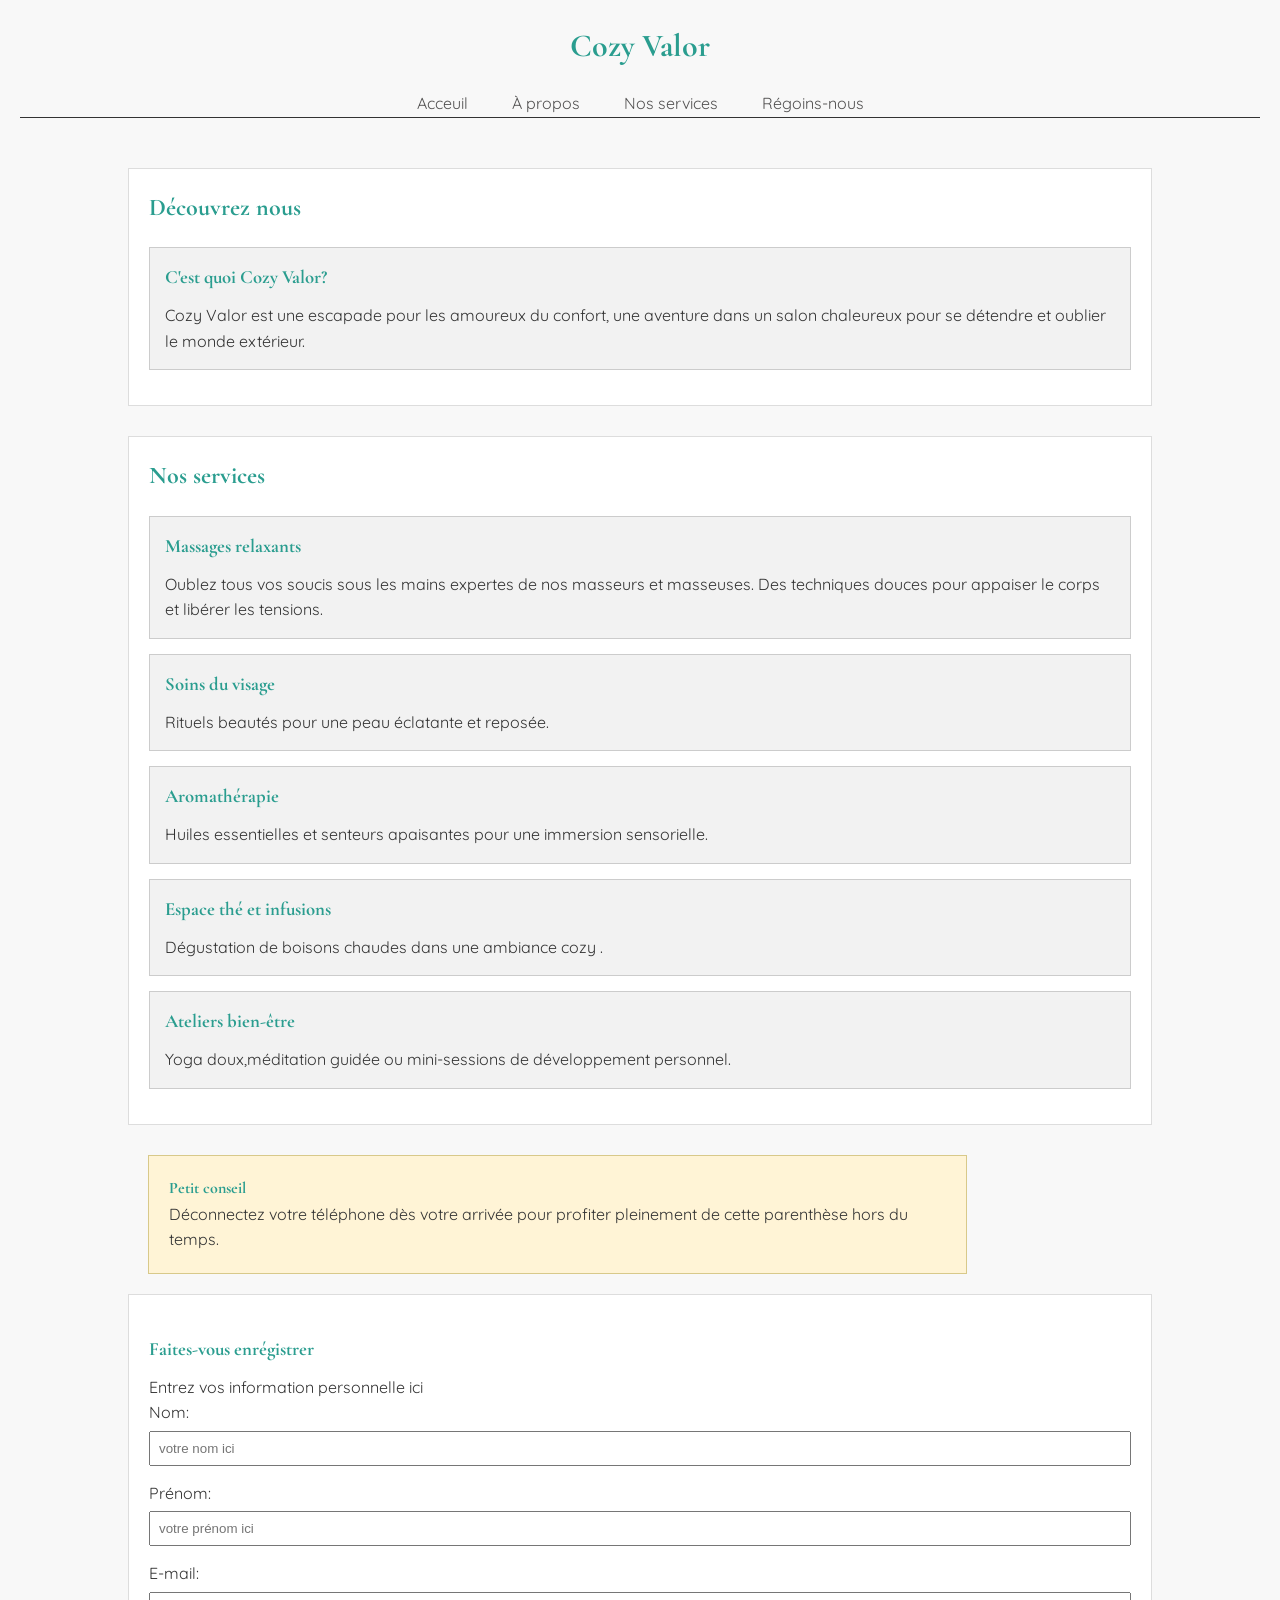
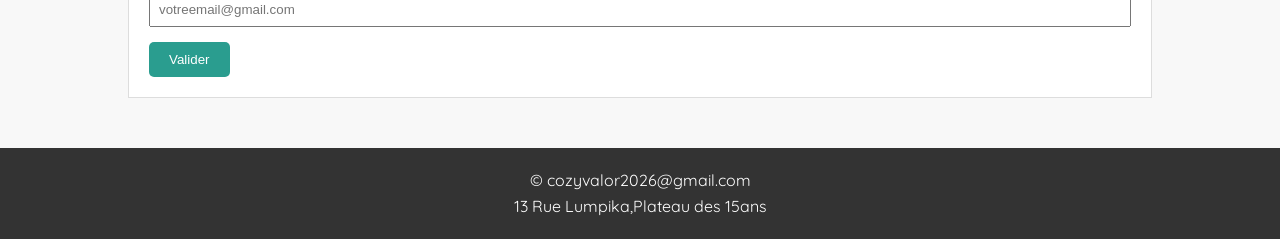
<file: index.html>
<!DOCTYPE html>
<html lang="fr">
<head>
    <meta charset="UTF-8">
    <meta name="viewport" content="width=device-width, initial-scale=1.0">
    <meta name="description" content="Cozy Valor, salon détente à Brazzaville : massages relaxants, soins du visage et espace bien-être pour une expérience cocooning unique.">
    
<!--Importation de la font Roboto-->
    <link rel="preconnect" href="https://fonts.googleapis.com">
<link rel="preconnect" href="https://fonts.gstatic.com" crossorigin>
<link href="https://fonts.googleapis.com/css2?family=Cormorant+Garamond:wght@400;500;600;700&family=Quicksand:wght@300..700&display=swap" rel="stylesheet">
<!--Fin des importation-->    

<!--Importation du css dans le html-->
<link rel="stylesheet" href="style.css">
<!--Fin de l'importation-->

    <title>cozy valor</title>
</head>

<body>
<!--En-tête de la page-->
    <header>
        <h1>Cozy Valor</h1>
        <nav>
            <ul>
           <li><a href="#accueil">Acceuil</a></li>
            <li><a href="#a_propos">À propos</a></li>
            <li><a href="#services">Nos services</a></li>
            <li><a href="#rejoins_nous">Régoins-nous</a></li>
            </ul>
        </nav>
    </header>

    <!--Contenu principal-->
    <main id="accueil" >
    <!--Présentation de  la structure Cozy Valor-->
        <section id="a_propos">
            <h2>Découvrez nous</h2>
            <article>
                <h3>C'est quoi Cozy Valor?</h3>
                <p>Cozy Valor est une escapade pour les amoureux du confort, une aventure dans un salon chaleureux pour se détendre et oublier le monde extérieur.</p>
            </article>
            </section>
    <!--Fin de la présentation-->     

    <!--Section dédiée au différentes services du site-->
            <section id="services">
                <h2>Nos services</h2>
                <article >
                    <h3>Massages relaxants</h3>
                    <p>Oublez tous vos soucis sous les mains expertes de nos masseurs et masseuses.
                        Des techniques douces pour appaiser le corps et libérer les tensions.
                    </p>
                </article>
                 <article>
                    <h3>Soins du visage</h3>
                    <p>Rituels beautés pour une peau éclatante et reposée.</p>
                </article>
                <article >
                    <h3>Aromathérapie</h3>
                    <p>Huiles essentielles et senteurs apaisantes pour une immersion sensorielle.</p>
                </article>
                <article >
                    <h3>Espace thé et infusions</h3>
                    <p>Dégustation de boisons chaudes dans une ambiance cozy .</p>
                </article>
                <article >
                    <h3>Ateliers bien-être</h3>
                    <p>Yoga doux,méditation guidée ou mini-sessions de développement personnel.</p>
                </article> 
            </section>
    <!--Fin de la section-->

<!--Conseil sur la tenu à avoir lors des séances-->
        <aside>
            <h4>Petit conseil</h4>
            <p>Déconnectez votre téléphone dès votre arrivée pour profiter pleinement de cette parenthèse hors du temps.</p>
            </aside>
        
    <!--Fin de l'info -->
   

    <!--Formulaire pour se faire enrégistrer-->
        <section id="rejoins_nous">
            <form>
                <h3>Faites-vous enrégistrer</h3>
                    <div id="legend">Entrez vos information personnelle ici</div>
                  
                    <fieldset>
                    <label for="nom">Nom:</label>
                    <input type="text" id="nom" name="nom" placeholder="votre nom ici" autocomplete="family-name">
                    </fieldset>
                    <fieldset>
                    <label for="prenom">Prénom:</label>
                    <input type="text" id="prenom" name="prenom" placeholder="votre prénom ici" autocomplete="given-name">
                    </fieldset>
                    <fieldset>
                    <label for="email">E-mail:</label>
                    <input type="email" id="email" name="email" placeholder="votreemail@gmail.com" autocomplete="email">
                </fieldset>
                <button  id="enregistrement">Valider</button>
            </form>
        </section>
    <!--Fin de la section-->
    </main> 

<!--Bas de page-->
    <footer>
        <p>&copy; cozyvalor2026@gmail.com</p>
        <p>13 Rue Lumpika,Plateau des 15ans</p>
    </footer>
</body>
</html>
</file>
<file: style.css>
/* Réglages de base */
*{
    box-sizing: border-box;
    margin: 0;
    padding: 0;
}

body{
    font-family: "Quicksand", sans-serif;
    background-color: #f8f8f8;
    color: #333;
    line-height: 1.6;
}
/*En tête*/
header{
    text-align: center;
    padding: 20px 20px;
}
nav ul{
    list-style: none;
    margin-top: 20px;
    border-bottom: 1px solid;

}
li{
    display: inline-block;
    padding-inline: 20px;
}
a{
    text-decoration: none;
    color: rgb(82, 81, 81);
    cursor: pointer;
}
a:hover{
    color: #2a9d8f;
}
/* Conteneur principal */
main{
    width: 80%;
    margin: 30px auto;
}

/* Sections */
section{
    background-color: white;
    padding: 20px;
    margin-bottom: 30px;
    border: 1px solid #ddd;
}

/* Titres */
h1,h2,h3,h4{
    font-family: "Cormorant Garamond", serif;
    color: #2a9d8f;
}
h2{
    margin-bottom: 20px;
}

h3{
    margin-bottom: 10px;
}

/* Articles */
article{
    background-color: #f2f2f2;
    padding: 15px;
    margin-bottom: 15px;
    border: 1px solid #ccc;
}

/* Aside */
aside{
    width: 80%;
    margin: 20px ;
    padding: 20px;
    background-color: #fff4d6;
    border: 1px solid #d8c98a;
}

/* Formulaire */
form{
    margin-top: 20px;
}

fieldset{
    border: none;
    margin-bottom: 15px;
}

label{
    display: block;
    margin-bottom: 5px;
}

input{
    width: 100%;
    padding: 8px;
}

button{
    padding: 10px 20px;
    border: none;
    border-radius: 5px;
    background-color:#2a9d8f;
    color: white;
    cursor: pointer;
}

/* Pied de page */
footer{
    text-align: center;
    padding: 20px;
    background-color: #333;
    color: white;
}
/*Stylisation du bas de page*/
footer{
    margin-top: 50px;
    display: flex;
    flex-direction: column;
    justify-content: center;
    align-items: center;
}
</file>
